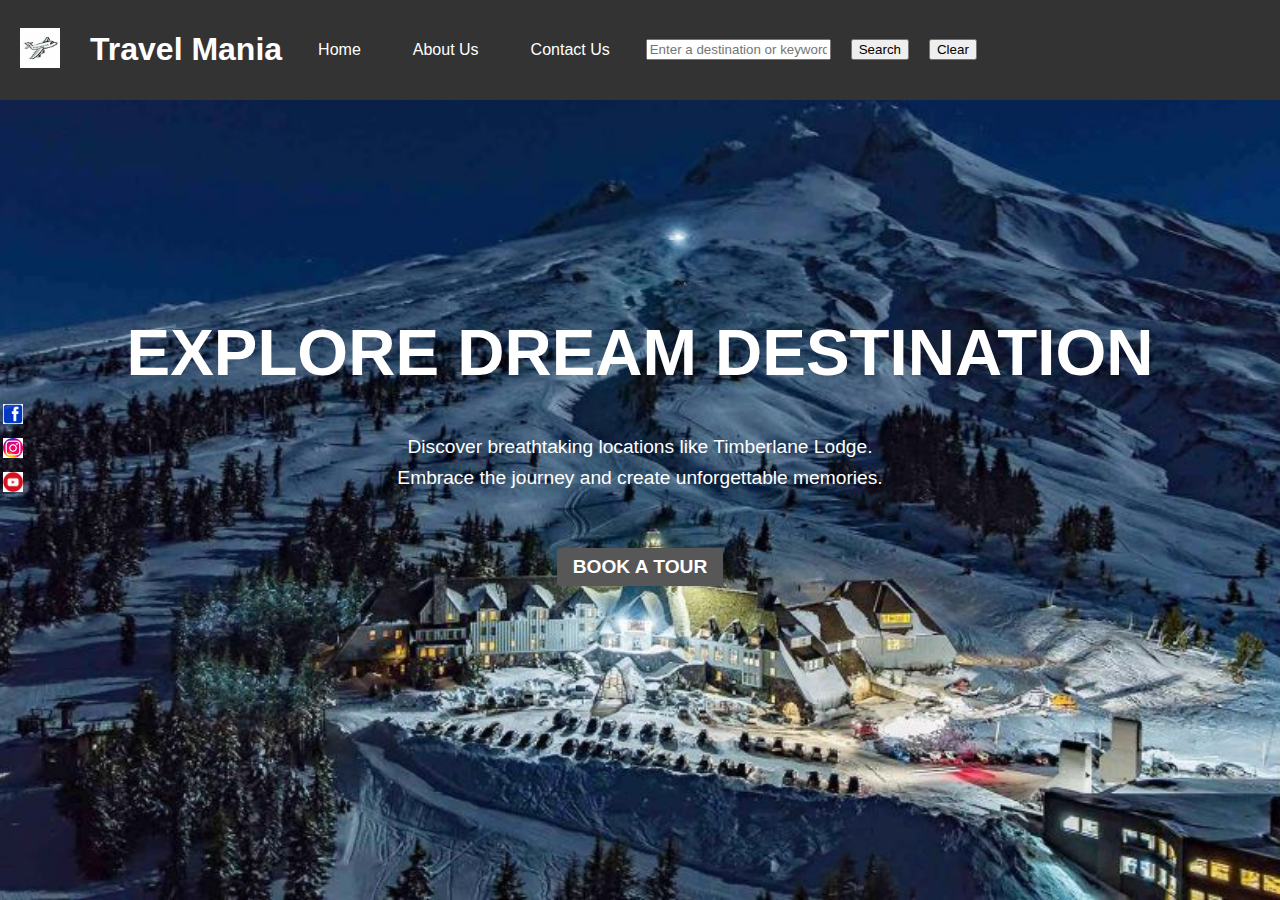
<file: index.html>
<!DOCTYPE html>
<html lang="en">
<head>
  <meta charset="UTF-8">
  <meta name="viewport" content="width=device-width, initial-scale=1.0">
  <title>Travel Mania</title>
  <link rel="stylesheet" href="./styles.css">
</head>
<body>
  <div class="social-icons">
    <a href="https://facebook.com" target="_blank"><img src="./icons/fb.jpg" alt="Facebook" class="social-icon"></a>
    <a href="https://instagram.com" target="_blank"><img src="./icons/inst.jpg" alt="Instagram" class="social-icon"></a>
    <a href="https://youtube.com" target="_blank"><img src="./icons/you.jpg" alt="YouTube" class="social-icon"></a>
  </div>
 <div class="hero">
  <div class="explore-section">
    <h1 class="explore-title">EXPLORE DREAM DESTINATION</h1>
  </div>
  <div class="motivation-section">
    <p class="motivation-text">
      Discover breathtaking locations like Timberlane Lodge. Embrace the journey and create unforgettable memories.
    </p>
  </div>
  <button class="book-tour" onclick="location.href='./contact.html'">Book a Tour</button>
</div>
  <nav>
    <ul>
      <li><img src="./icons/logo.jpeg" alt="Airplane Icon" class="nav-icon"></li>
      <li><h1>Travel Mania</h1></li>
      <li><a href="./index.html" id="home">Home</a></li>
      <li><a href="./aboutUs.html" id="about">About Us</a></li>
      <li><a href="./contact.html" id="contact">Contact Us</a></li>
      <li>
        <input type="text" id="conditionInput" placeholder="Enter a destination or keyword">
      </li>
      <li><button id='btnSearch'>Search</button></li>
      <li><button id='btnClear'>Clear</button></li>
    </ul>
  </nav>
<script src="./travel_recommendation.js" defer></script>

</body>
</html>
</file>
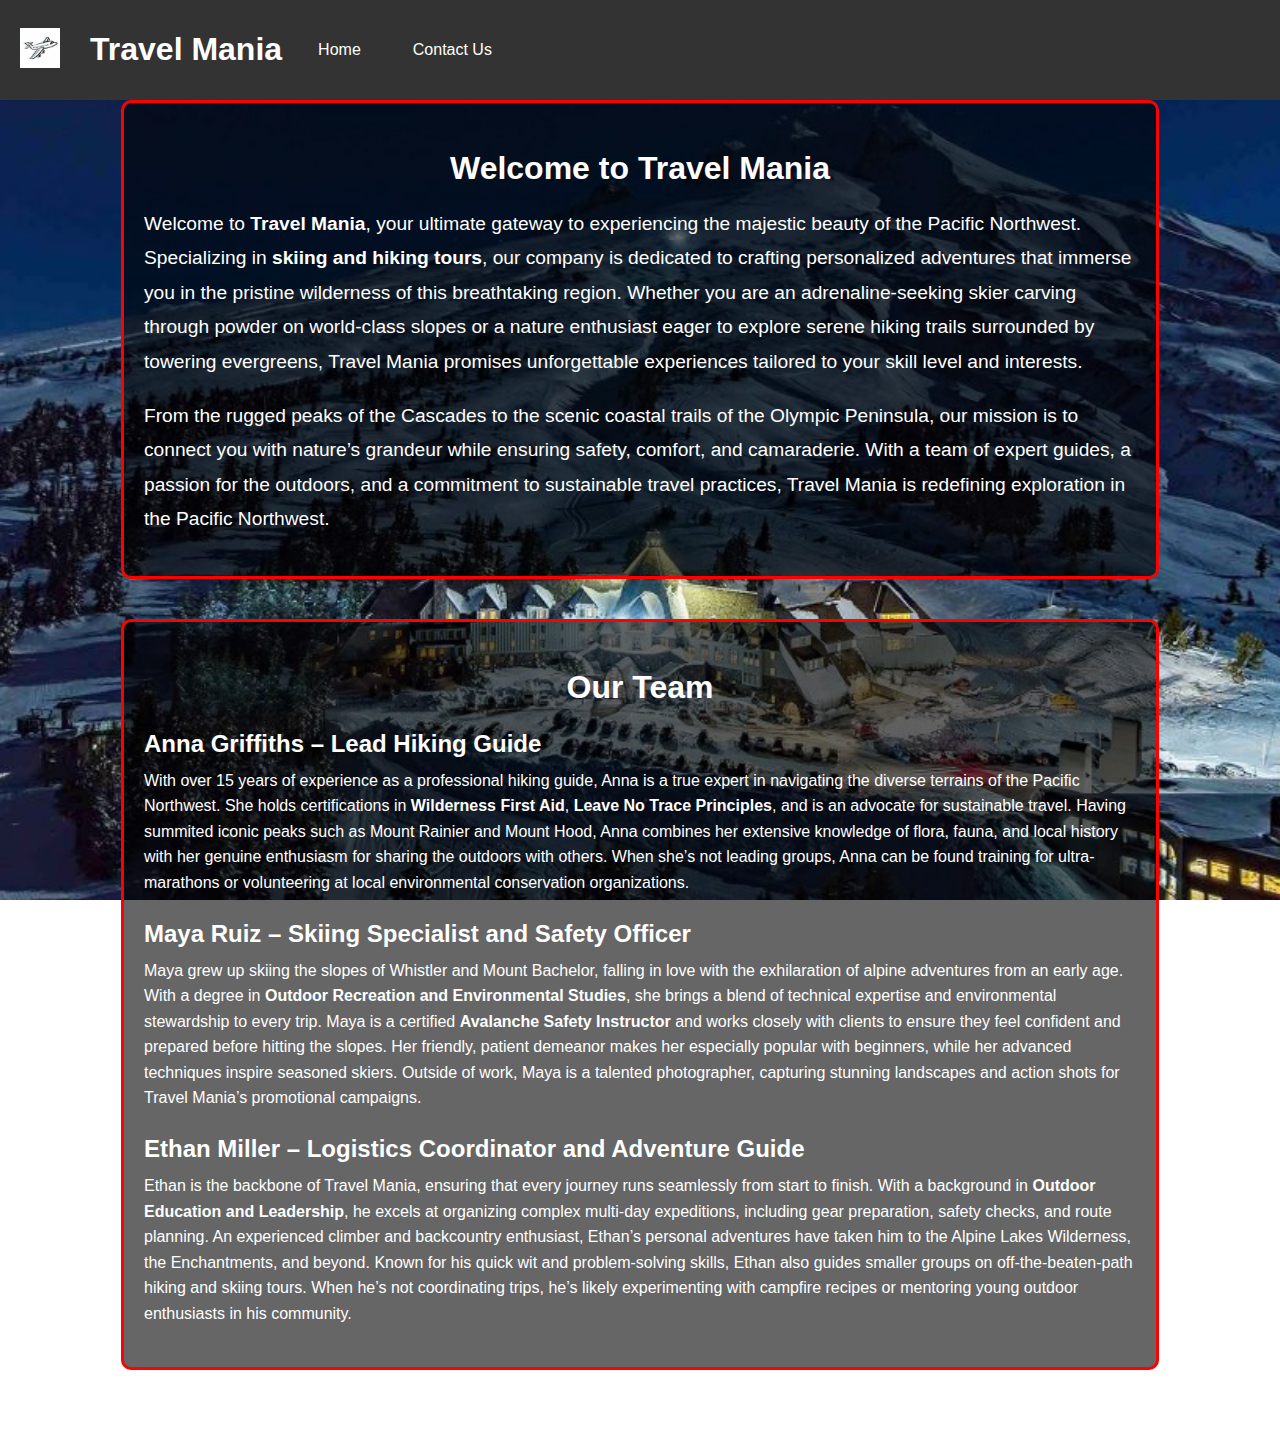
<file: aboutUs.html>
<!DOCTYPE html>
<html lang="en">
<head>
  <meta charset="UTF-8">
  <meta name="viewport" content="width=device-width, initial-scale=1.0">
  <title>About Us - Travel Mania</title>
  <link rel="stylesheet" href="./styles.css">
</head>
<body>
  <nav>
    <ul>
      <li><img src="./icons/logo.jpeg" alt="Airplane Icon" class="nav-icon"></li>
      <li><h1>Travel Mania</h1></li>
      <li><a href="./index.html" id="home">Home</a></li>
      <li><a href="./contact.html" id="contact">Contact Us</a></li>
    </ul>
  </nav>
  
  <div class="content-wrapper">
    <!-- Company Introduction -->
    <div class="section">
      <h2>Welcome to Travel Mania</h2>
      <p>
        Welcome to <strong>Travel Mania</strong>, your ultimate gateway to experiencing the majestic beauty of the Pacific Northwest. Specializing in <strong>skiing and hiking tours</strong>, our company is dedicated to crafting personalized adventures that immerse you in the pristine wilderness of this breathtaking region. Whether you are an adrenaline-seeking skier carving through powder on world-class slopes or a nature enthusiast eager to explore serene hiking trails surrounded by towering evergreens, Travel Mania promises unforgettable experiences tailored to your skill level and interests.
      </p>
      <p>
        From the rugged peaks of the Cascades to the scenic coastal trails of the Olympic Peninsula, our mission is to connect you with nature’s grandeur while ensuring safety, comfort, and camaraderie. With a team of expert guides, a passion for the outdoors, and a commitment to sustainable travel practices, Travel Mania is redefining exploration in the Pacific Northwest.
      </p>
    </div>
    
    <!-- Team Introduction -->
    <div class="section">
      <h2>Our Team</h2>
      
      <div class="team-member">
        <h3>Anna Griffiths – Lead Hiking Guide</h3>
        <p>
          With over 15 years of experience as a professional hiking guide, Anna is a true expert in navigating the diverse terrains of the Pacific Northwest. She holds certifications in <strong>Wilderness First Aid</strong>, <strong>Leave No Trace Principles</strong>, and is an advocate for sustainable travel. Having summited iconic peaks such as Mount Rainier and Mount Hood, Anna combines her extensive knowledge of flora, fauna, and local history with her genuine enthusiasm for sharing the outdoors with others. When she’s not leading groups, Anna can be found training for ultra-marathons or volunteering at local environmental conservation organizations.
        </p>
      </div>
      
      <div class="team-member">
        <h3>Maya Ruiz – Skiing Specialist and Safety Officer</h3>
        <p>
          Maya grew up skiing the slopes of Whistler and Mount Bachelor, falling in love with the exhilaration of alpine adventures from an early age. With a degree in <strong>Outdoor Recreation and Environmental Studies</strong>, she brings a blend of technical expertise and environmental stewardship to every trip. Maya is a certified <strong>Avalanche Safety Instructor</strong> and works closely with clients to ensure they feel confident and prepared before hitting the slopes. Her friendly, patient demeanor makes her especially popular with beginners, while her advanced techniques inspire seasoned skiers. Outside of work, Maya is a talented photographer, capturing stunning landscapes and action shots for Travel Mania’s promotional campaigns.
        </p>
      </div>
      
      <div class="team-member">
        <h3>Ethan Miller – Logistics Coordinator and Adventure Guide</h3>
        <p>
          Ethan is the backbone of Travel Mania, ensuring that every journey runs seamlessly from start to finish. With a background in <strong>Outdoor Education and Leadership</strong>, he excels at organizing complex multi-day expeditions, including gear preparation, safety checks, and route planning. An experienced climber and backcountry enthusiast, Ethan’s personal adventures have taken him to the Alpine Lakes Wilderness, the Enchantments, and beyond. Known for his quick wit and problem-solving skills, Ethan also guides smaller groups on off-the-beaten-path hiking and skiing tours. When he’s not coordinating trips, he’s likely experimenting with campfire recipes or mentoring young outdoor enthusiasts in his community.
        </p>
      </div>
    </div>
  </div>
</body>
</html>
</file>
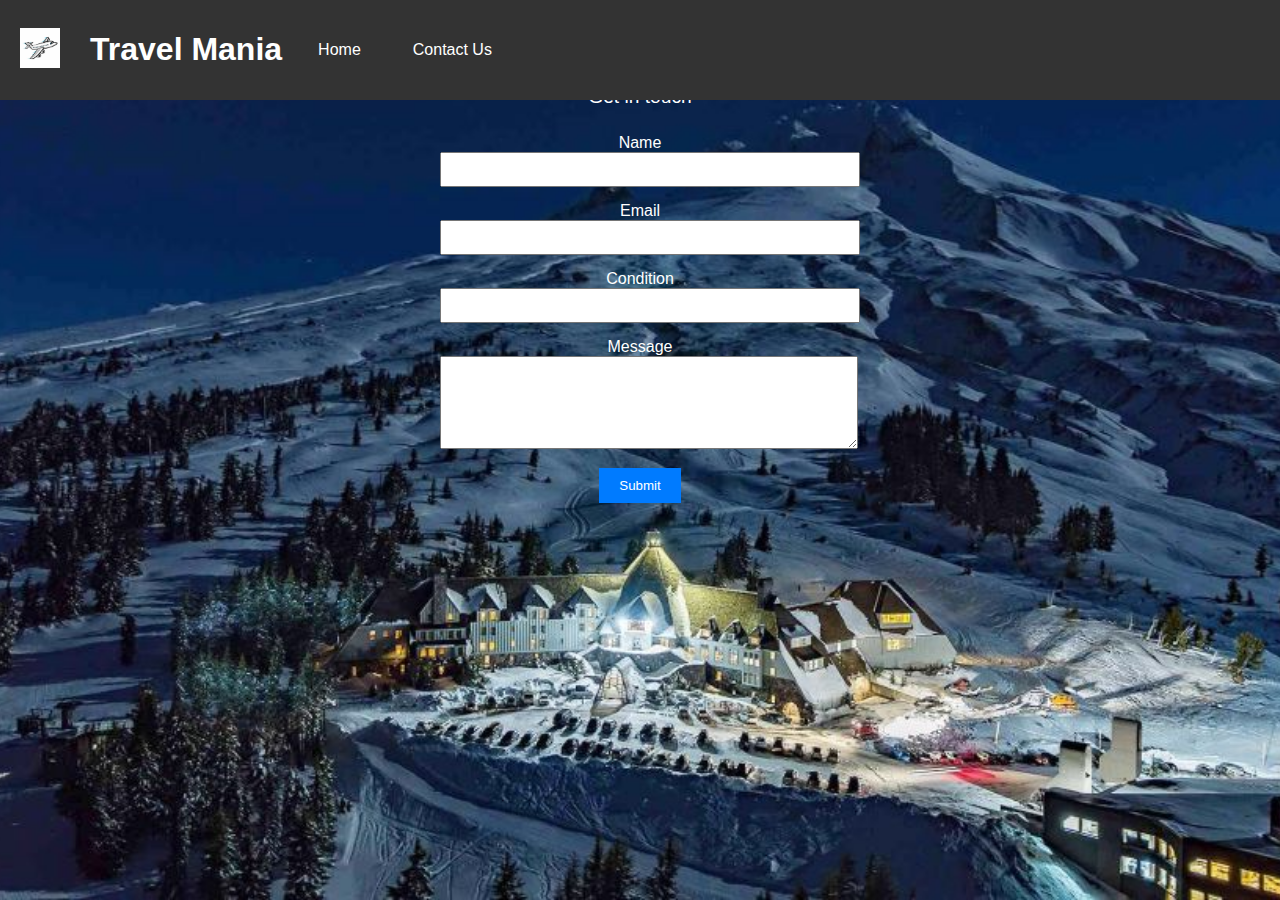
<file: contact.html>
<!DOCTYPE html>
<html lang="en">
<head>
  <meta charset="UTF-8">
  <title>Contact Us</title>
  <link rel="stylesheet" href="./styles.css">
  <style>
    body{
        text-align: center;
    }
    /* Some basic styling for demonstration purposes */
    #contactForm {
      max-width: 400px;
      margin: 0 auto;
    }
    #contactForm input,
    #contactForm textarea {
      width: 100%;
      margin-bottom: 15px;
      padding: 8px;
    }
    #contactForm button {
      padding: 10px 20px;
      background-color: #007bff;
      color: white;
      border: none;
      cursor: pointer;
    }
    #contactForm button:hover {
      background-color: #0056b3;
    }
  </style>
</head>
<body>
  <nav>
    <ul>
      <li><img src="./icons/logo.jpeg" alt="Airplane Icon" class="nav-icon"></li>
      <li><h1>Travel Mania</h1></li>
      <li><a href="./index.html" id="home">Home </a></li>
      <li><a href="./contact.html" id="contact">Contact Us </a></li>
      </li>

    </ul>
    </nav>
  <h1>Contact Us</h1>
  <p>Get in touch</p>

  <form id="contactForm">
    <div>
      <label for="name">Name</label>
      <input type="text" id="name" name="name" required>
    </div>
    <div>
      <label for="email">Email</label>
      <input type="email" id="email" name="email" required>
    </div>
    <div>
      <label for="condition">Condition</label>
      <input type="text" id="condition" name="condition" required>
    </div>
    <div>
      <label for="message">Message</label>
      <textarea id="message" name="message" rows="5" required></textarea>
    </div>
    <button type="submit" onclick="thankyou()">Submit</button>
  </form>
  <script>
    function thankyou(){
        alert('Thank you for contacting us!')
    }
  </script>
</body>
</html>
</file>
<file: styles.css>
/* Global styles */
body, html {
    margin: 0;
    padding: 0;
    font-family: Arial, sans-serif;
}

/* Navigation bar styles */
nav {
    background-color: #333; /* Dark grey background */
    padding: 10px 20px;
    position: fixed; /* Keeps the nav bar fixed at the top */
    top: 0;
    width: 100%;
    z-index: 1000;
}

nav ul {
    list-style-type: none;
    margin: 0;
    padding: 0;
    display: flex;
    align-items: center;
}

nav li {
    margin-right: 20px;
}

nav a {
    color: white;
    text-decoration: none;
    padding: 8px 16px;
}

nav a:hover {
    background-color: #575757;
    border-radius: 4px;
}

.nav-icon {
    width: 40px;
    height: 40px;
    object-fit: contain;
    margin-right: 10px;
}

/* Background and content-wrapper styles */
body {
    background: url('./background.jpeg') no-repeat center center fixed; /* Same background as homepage */
    background-size: cover; /* Ensures the image covers the entire viewport */
    color: white; /* White text for better readability */
}

.content-wrapper {
    margin-top: 80px; /* Ensures content starts below the fixed navigation bar */
    padding: 20px;
}

/* Section styles */
.section {
    border: 3px solid red; /* Red border for the rectangles */
    padding: 20px;
    margin-bottom: 40px;
    background-color: rgba(0, 0, 0, 0.6); /* Semi-transparent black background for better readability */
    border-radius: 10px;
    max-width: 80%; /* Prevents sections from spanning too wide */
    margin-left: auto;
    margin-right: auto; /* Centers the section horizontally */
}

/* Team member styles */
.team-member {
    margin-bottom: 20px; /* Space between team members */
}

.team-member h3 {
    font-size: 1.5rem;
    margin-bottom: 10px;
}

.team-member p {
    font-size: 1rem;
    line-height: 1.6;
    margin: 0;
}

/* Headings */
h2 {
    font-size: 2rem;
    margin-bottom: 20px;
    text-align: center;
}

p {
    font-size: 1.2rem;
    line-height: 1.8;
}

/* Hero section styles */
.hero {
    display: flex;
    flex-direction: column;
    justify-content: center;
    align-items: center;
    height: 100vh; /* Full viewport height */
    text-align: center;
}

/* Explore section styles */
.explore-section {
    display: flex;
    justify-content: center;
    align-items: center;
    padding: 0px;
    width: 100%; /* Full width */
}

.explore-title {
    font-size: calc(3vw + 3vh); /* Dynamically adjust font size */
    font-weight: bold;
    text-transform: uppercase;
    color: white;
    margin: 0;
    line-height: 1.2; /* Adjusts spacing for multi-line content */
}

/* Motivation section styles */
.motivation-section {
    margin-top: 20px;
    text-align: center;
    padding: 20px;
    max-width: 500px; /* Centers and limits text width */
}

/* Motivation text */
.motivation-text {
    font-size: 1.2rem; /* Font size for motivational text */
    line-height: 1.6; /* Line spacing for readability */
    color: white;
    margin: 0;
}

/* Book a Tour button */
.book-tour {
    padding: 8px 16px; /* Consistent padding */
    font-size: 1.2rem; /* Slightly larger font size */
    font-weight: bold;
    border: none; /* No border */
    border-radius: 4px; /* Rounded corners */
    background-color: #575757; /* Grey background */
    color: white; /* White font color */
    cursor: pointer;
    text-transform: uppercase;
    display: block; /* Ensures it occupies its own line */
    margin: 35px auto 0 auto; /* Centers button in its container */
}

.book-tour:hover {
    background-color: #777; /* Lighter grey on hover */
}

/* Social icons on the left margin */
.social-icons {
    position: fixed;
    left: 3px;
    top: 50%;
    transform: translateY(-50%);
    display: flex;
    flex-direction: column;
    gap: 10px;
}

.social-icon {
    width: 20px;
    height: 20px;
    object-fit: contain;
    transition: transform 0.3s ease;
}

.social-icon:hover {
    transform: scale(1.2);
}

#resultsContainer {
    display: flex;
    flex-wrap: wrap;
    gap: 20px;
    justify-content: center;
    padding: 20px;
  }
  
  .result-card {
    background-color: rgba(0, 0, 0, 0.7);
    color: white;
    border: 2px solid white;
    border-radius: 8px;
    padding: 20px;
    width: 300px;
    text-align: center;
  }
  
  .result-image {
    width: 100%;
    height: 200px;
    object-fit: cover;
    border-radius: 5px;
  }
  
  .result-card h3 {
    font-size: 1.5rem;
    margin-bottom: 10px;
  }
  
  .result-card p {
    font-size: 1rem;
    line-height: 1.4;
  }
</file>
